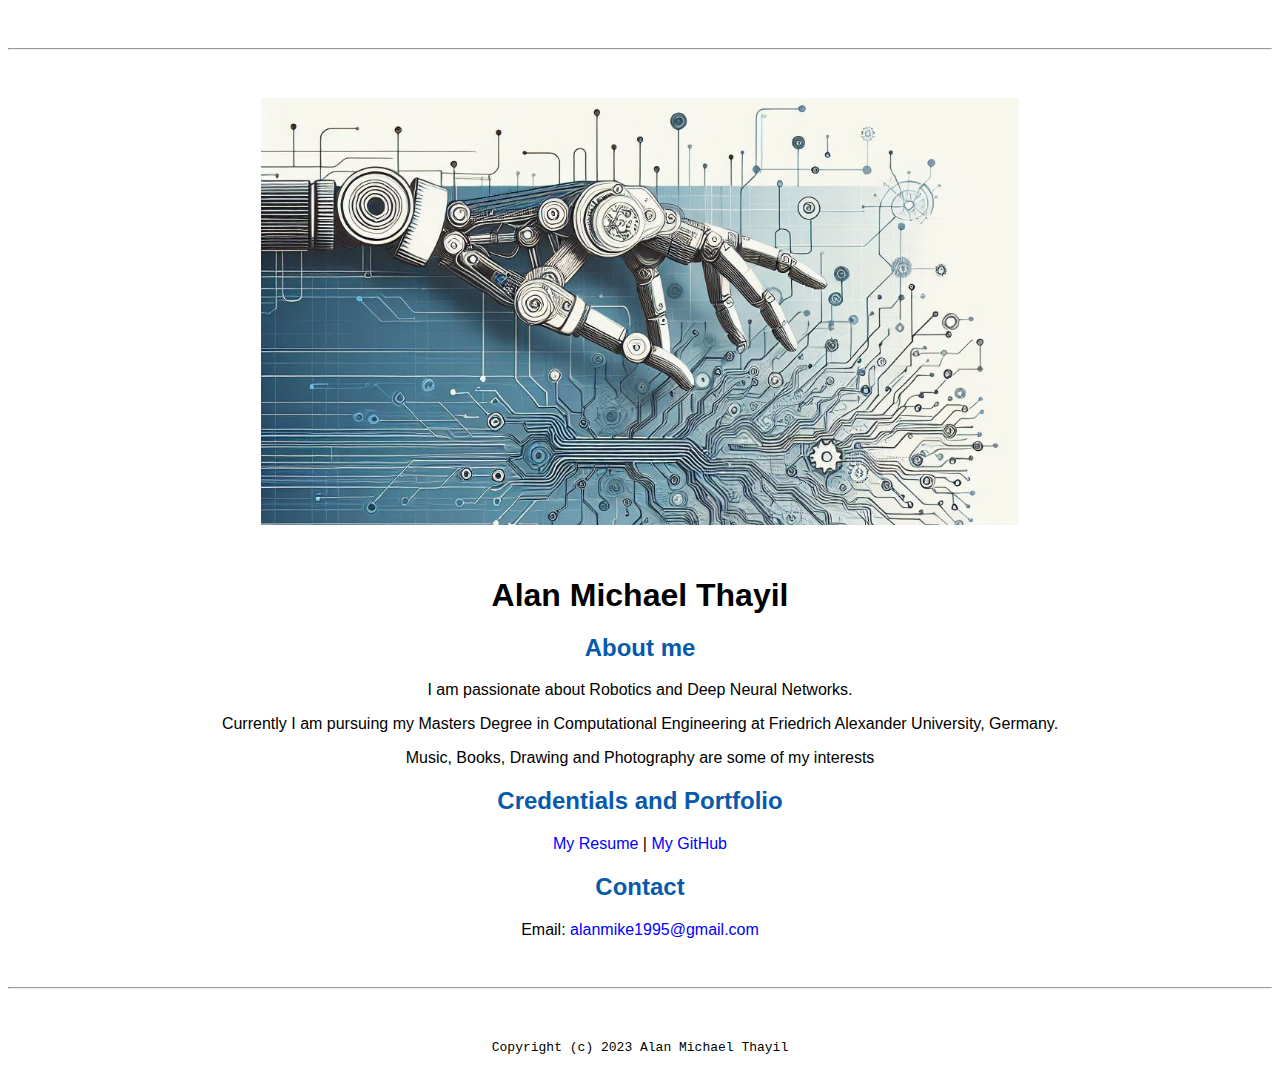
<file: index.html>
<!doctype html>

<!-- this is a comment for human! -->

<html lang="en">

  <header>
    <hr>
    <title>Alan Michael Thayil</title>
    <link rel="stylesheet" href="css/master.css">
    <link rel="FaviconIcon" href="favicon.ico" type="image/x-icon">
    <link rel="shortcut" href="favicon.ico" type="image/x-icon">
    <meta name="viewport" content="width=device-width, initial-scale=1, shrink-to-fit=no">
    <meta name="name" content="Alan Michael Thayil">
  </header>

  <body>
    <img src="images/banner.jpg" width="60%" alt="banner">
    <h1>Alan Michael Thayil</h1>
    <h2> About me </h2>
    <p> I am passionate about Robotics and Deep Neural Networks. </p>
    <p> Currently I am pursuing my Masters Degree in Computational Engineering at Friedrich Alexander University, Germany. </p>
    <p> Music, Books, Drawing and Photography are some of my interests </p>
    <h2>Credentials and Portfolio</h2>
    <p><a href="resume.html">My Resume</a> | <a href="https://github.com/alanthayil">My GitHub</a></p>
    <h2>Contact</h2>
    <p>Email: <a href="mailto:"alanmike1995@gmail.com">alanmike1995@gmail.com</a></p>

  </body>

  <footer>
    <hr>
      <code>Copyright (c) 2023 Alan Michael Thayil</code>
  </footer>

</html>
</file>
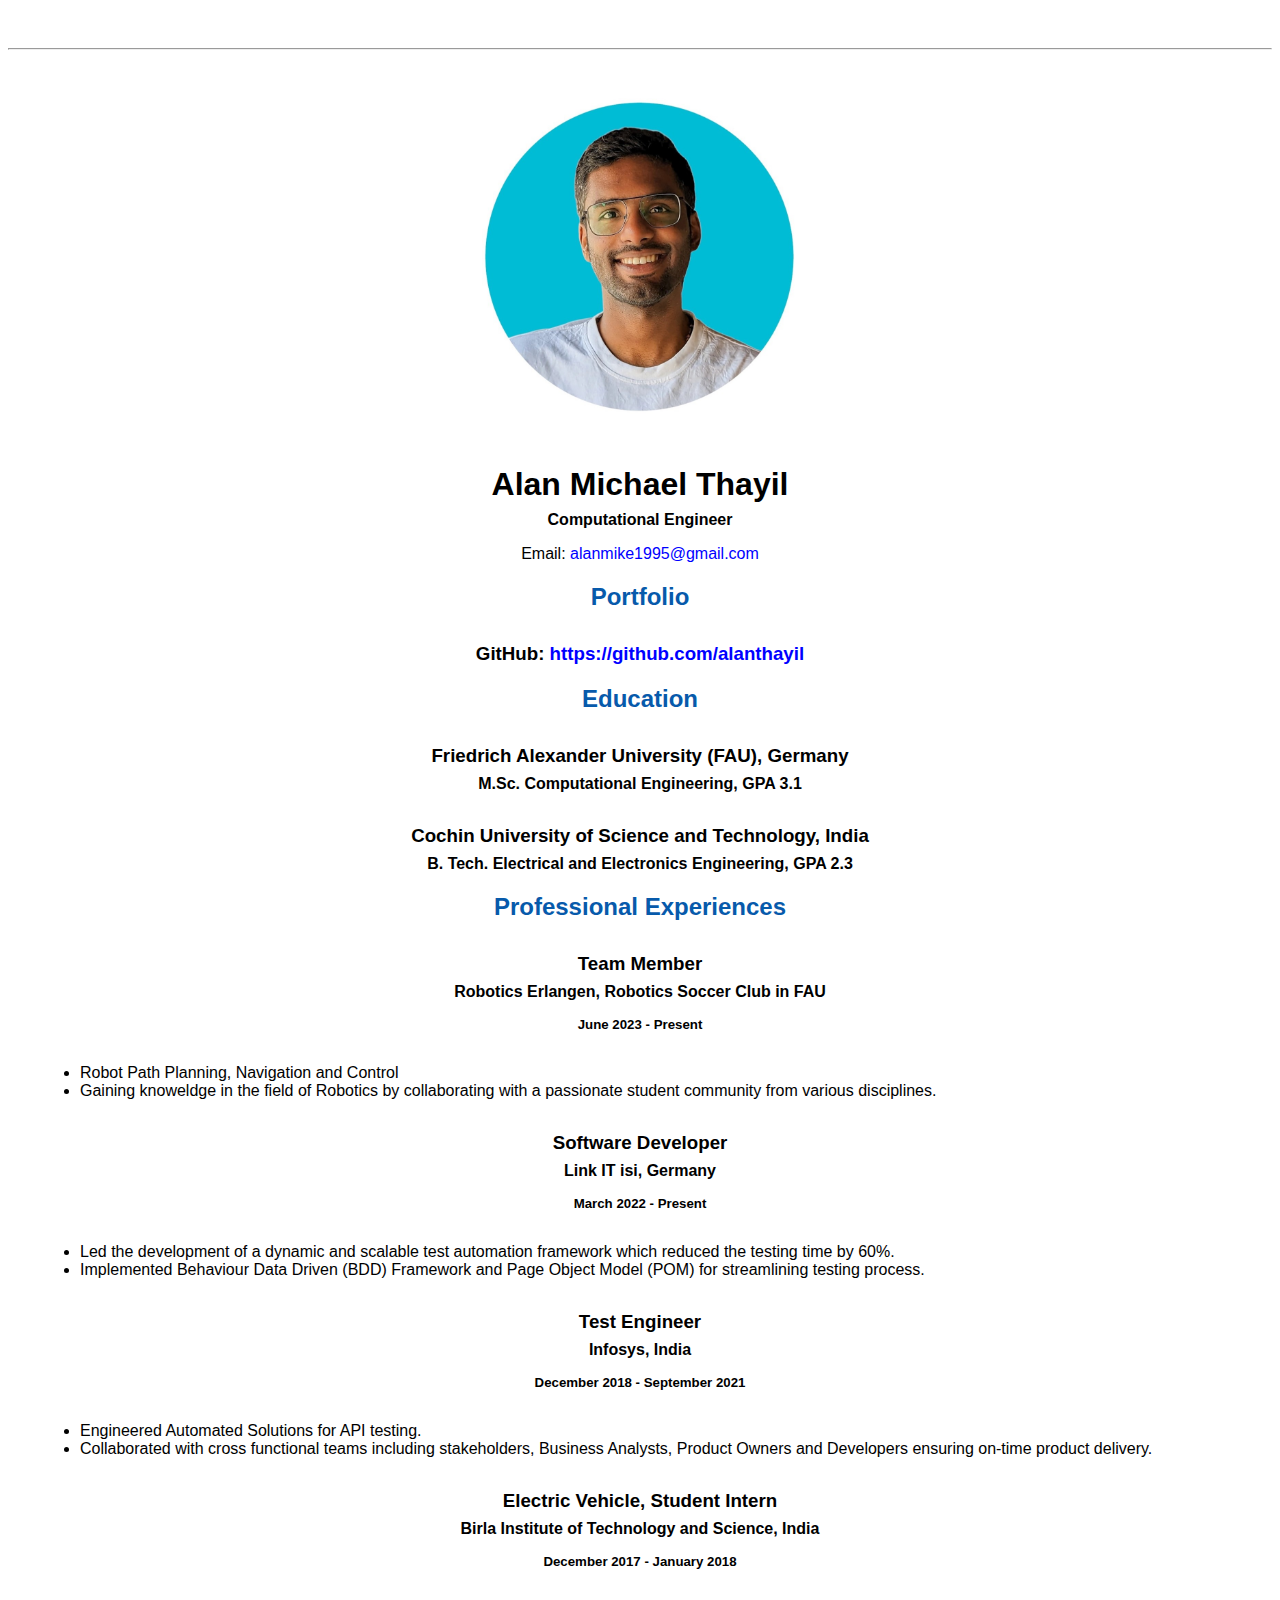
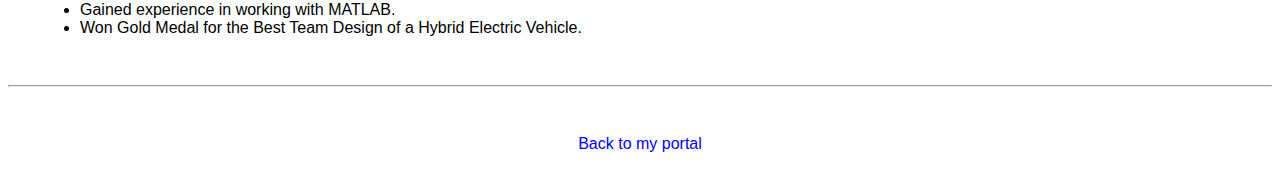
<file: resume.html>
<!doctype html>

<!-- this is a comment for human! -->

<html lang="en">

  <header>
    <title>Alan's Resume</title>
    <link rel="stylesheet" href="css/master.css">
    <link rel="FaviconIcon" href="favicon.ico" type="image/x-icon">
    <link rel="shortcut" href="favicon.ico" type="image/x-icon">
    <meta name="viewport" content="width=device-width, initial-scale=1, shrink-to-fit=no">
    <meta name="name" content="Alan Thayil">
  </header>

  <body>
    <hr>

    <img src="images/headshot.jpg" alt="Alan's headshot" width="25%">

    <h1>Alan Michael Thayil</h1>
    <h4>Computational Engineer</h4>

    <p>Email: <a href="mailto:alanmike1995@gmail.com" target="_blank">alanmike1995@gmail.com</a></p>
    <!-- don't post physical address, personal phone number or other personal information on the web! -->

    <h2>Portfolio</h2>
      <h3>GitHub: <a href="https://github.com/alanthayil" target="_blank">https://github.com/alanthayil</a></h3>

    <h2>Education</h2>

    <h3>Friedrich Alexander University (FAU), Germany</h3>
    <h4>M.Sc. Computational Engineering, GPA 3.1</h4>

    <h3>Cochin University of Science and Technology, India</h3>
    <h4>B. Tech. Electrical and Electronics Engineering, GPA 2.3</h4>

    <h2>Professional Experiences</h2>

    <h3>Team Member</h3>
    <h4>Robotics Erlangen, Robotics Soccer Club in FAU</h4>
    <h5>June 2023 - Present</h5>
      <ul>
        <li>Robot Path Planning, Navigation and Control</li>
        <li>Gaining knoweldge in the field of Robotics by collaborating with a passionate student community from various disciplines.</li>
      </ul>

    <h3>Software Developer</h3>
    <h4>Link IT isi, Germany</h4>
    <h5>March 2022 - Present</h5>
      <ul>
        <li>Led the development of a dynamic and scalable test automation framework which reduced the testing time by 60%. </li>
        <li>Implemented Behaviour Data Driven (BDD) Framework and Page Object Model (POM) for streamlining testing process.</li>
      </ul>


    <h3>Test Engineer</h3>
    <h4>Infosys, India</h4>
    <h5>December 2018 - September 2021</h5>
      <ul>
        <li>Engineered Automated Solutions for API testing.</li>
        <li>Collaborated with cross functional teams including stakeholders, Business Analysts, Product Owners and Developers ensuring on-time product delivery.</li>
      </ul>

    <h3>Electric Vehicle, Student Intern</h3>
    <h4>Birla Institute of Technology and Science, India</h4>
    <h5>December 2017 - January 2018</h5>
      <ul>
        <li>Gained experience in working with MATLAB.</li>
        <li>Won Gold Medal for the Best Team Design of a Hybrid Electric Vehicle.</li>
      </ul>
  </body>

  <footer>
  <hr>
  <p><a href="index.html">Back to my portal</a><p>
  </footer>

</html>
</file>
<file: css/master.css>
/* Cascading stylesheet for the website */

/* Text inside these asterisks and slashes are comments for human */

  a {
    color: blue;/* set the text color to blue here */
    text-decoration: none; /* This means we do not want hyperlinks to be underlined */
  }

  a:hover {
    color: red;/* set the text color to red here */
    text-decoration: none; /* This means we do not want hyperlinks to be underlined */
  }

  body {
    background-color: white;/* set the background color here */
    color: black;/* set the text color to black here */
    font-family: Arial, Helvetica, sans-serif;/* set the font here */
    text-align: center;/* set the text alignment here */
   }

  footer {
    margin-top: 2rem;
    margin-bottom: 2rem;
  }

  h1 {
    margin-bottom: 0.5rem;
    margin-top: 3rem;
   }

  h2 {
    color: #075AAB; /* set the text color of to #075AAB here */
    /* set both the bottom margin and top margin to 2.5rem here */
    margin-bottom: 2.5 rem;
    margin-top: 2.5 rem;
   }

  h3 {
    margin-bottom: 0;
    margin-top: 2rem;
  }

  h4 {
    margin-bottom: 1rem;
    margin-top: 0.5rem;
  }

  h5 {
    margin-top: 0.5rem;
  }

  hr {
    margin-bottom: 3rem;
    margin-top: 3rem;
  }

  /* this controls how the bullet points in the resume page looks */
  ul {
    display: table;
    margin: 2rem;
    text-align: left;
  }
</file>
